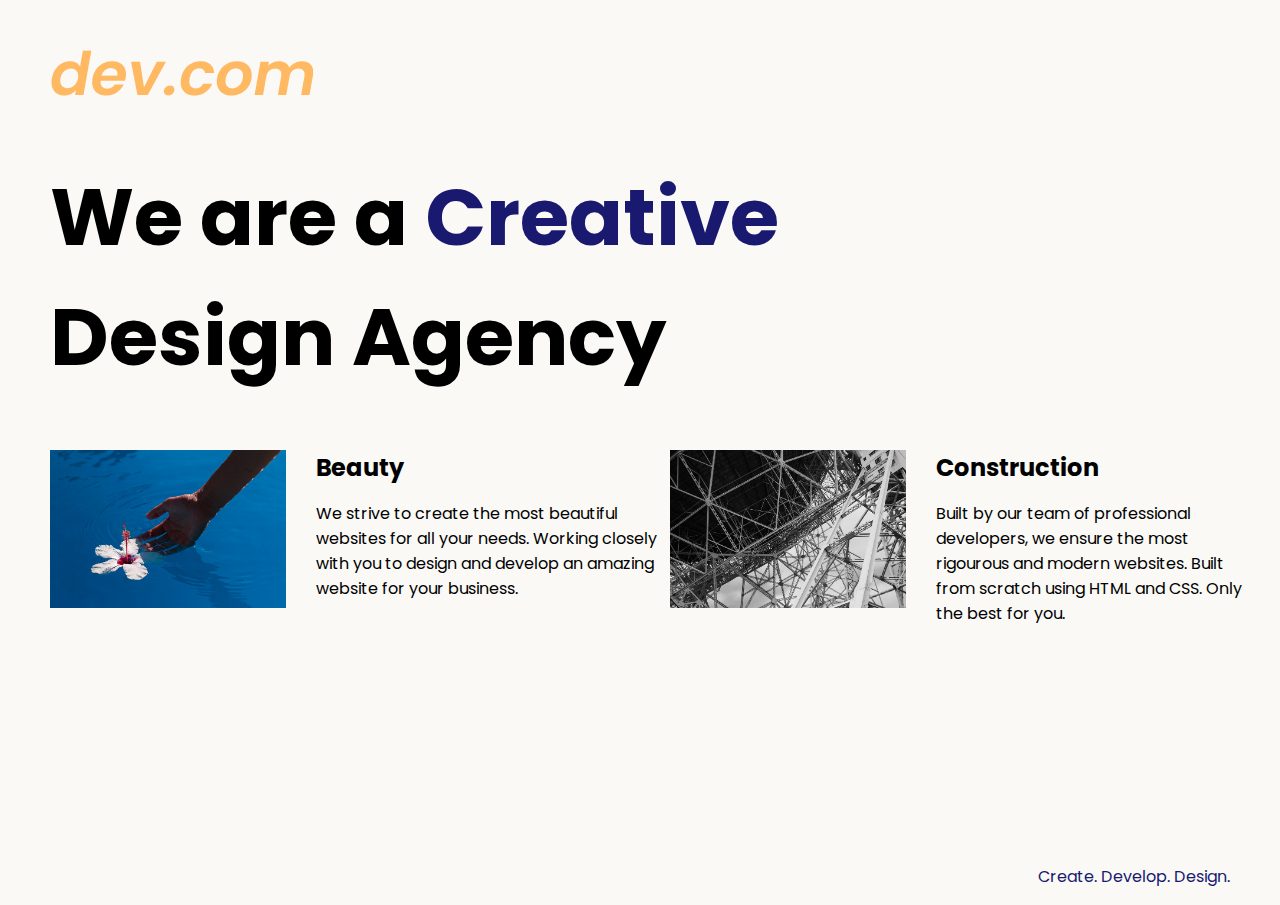
<file: index.html>
<!DOCTYPE html>
<html lang="en">

<head>
  <meta charset="UTF-8">
  <meta name="viewport" content="width=device-width, initial-scale=1.0">
  <title>Agency</title>
  <link rel="stylesheet" href="./style.css">
  <link rel="preconnect" href="https://fonts.googleapis.com">
  <link rel="preconnect" href="https://fonts.gstatic.com" crossorigin>
  <link href="https://fonts.googleapis.com/css2?family=Poppins:wght@400;700&display=swap" rel="stylesheet">
</head>

<body>
  <div class="main">
    <img class="logo" src="./assets/images/logo.png" alt="logo">
    <h1>We are a <span>Creative</span> Design Agency</h1>
    <div class="left-card">
      <img class="tile-image" src="./assets/images/beautiful.jpg" alt="hand and flower in water">
      <h2 class="card-title">Beauty</h2>
      <p class="card-text">We strive to create the most beautiful websites for all your needs. Working closely with you to design and develop an amazing website for your business.</p>
    </div>

    <div class="right-card">
      <img id="tile2" class="tile-image" src="./assets/images/construction.jpg" alt="metal structure">
      <h2 class="card-title">Construction</h2>
      <p class="card-text">Built by our team of professional developers, we ensure the most rigourous and modern websites. Built from
      scratch using HTML and CSS. Only the best for you.</p>
    </div>

  </div>
  <footer>
    <p>Create. Develop. Design.</p>
  </footer>
</body>

</html>
</file>
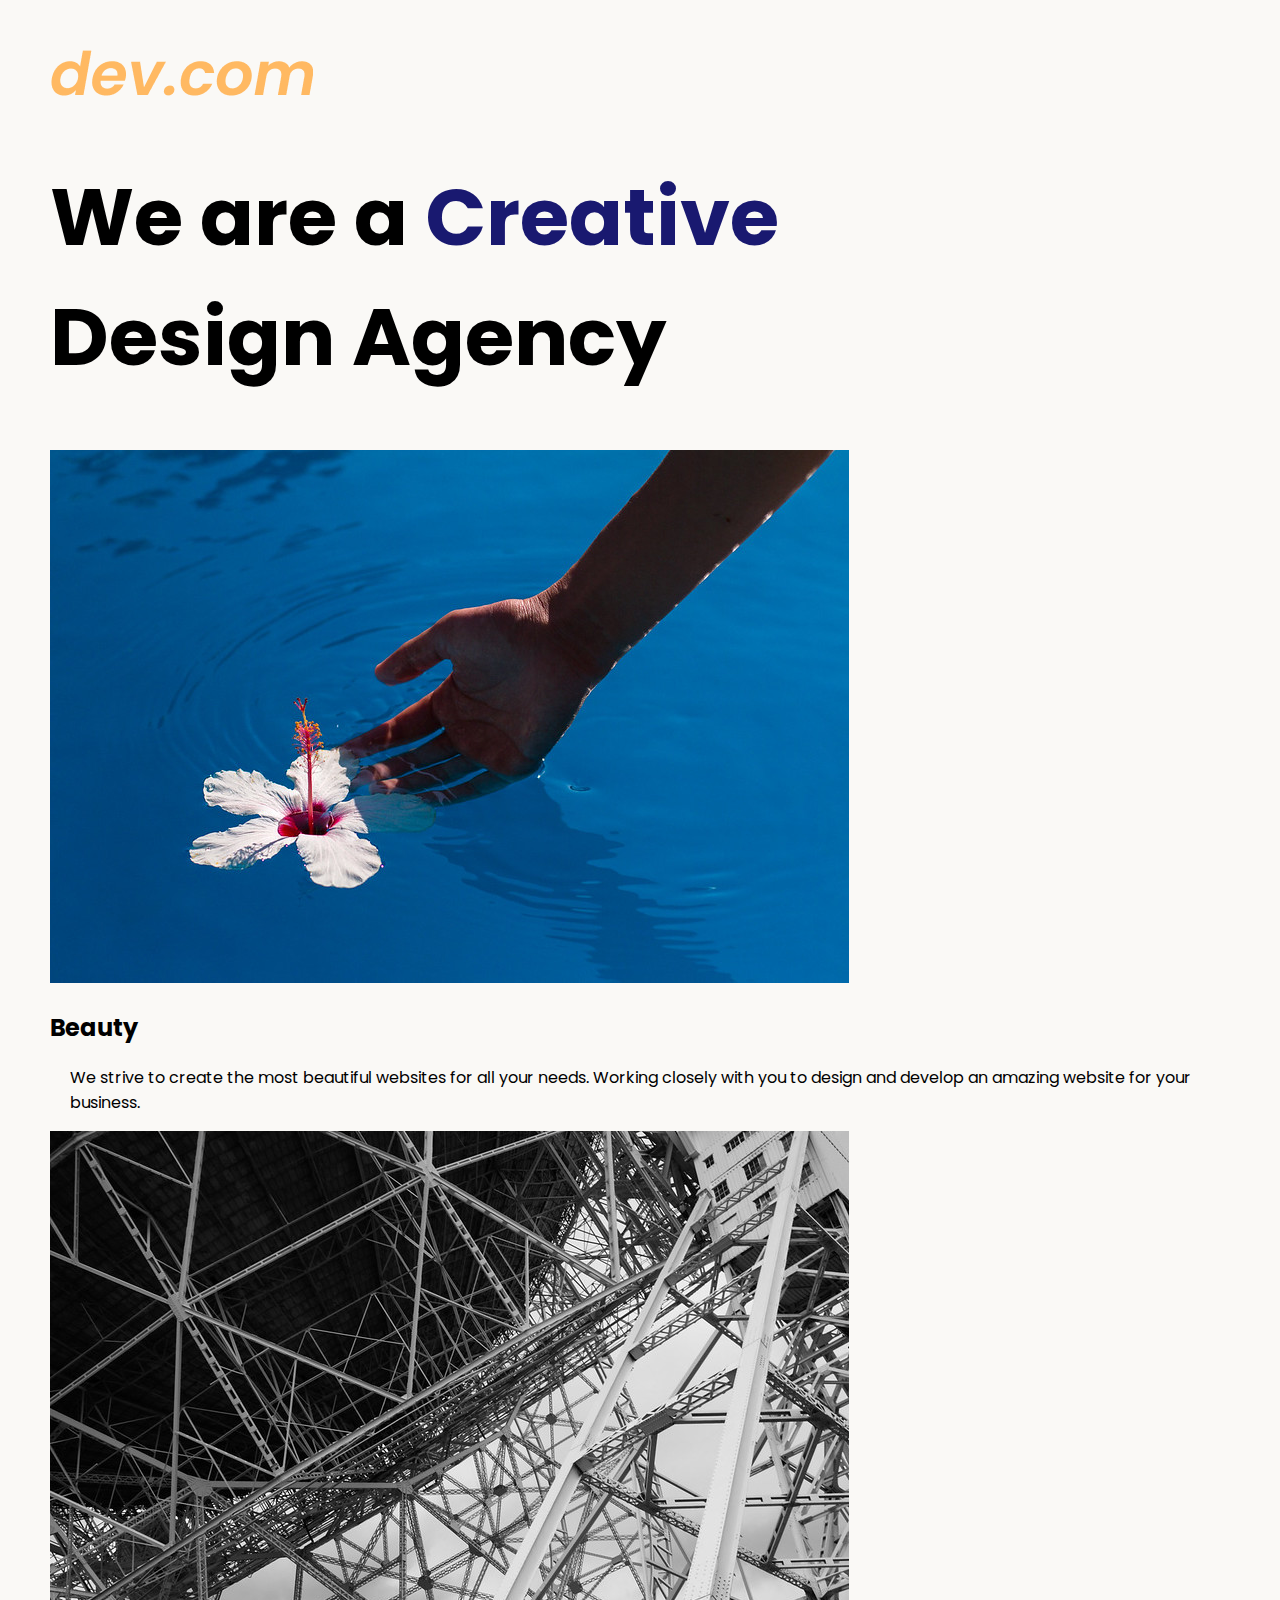
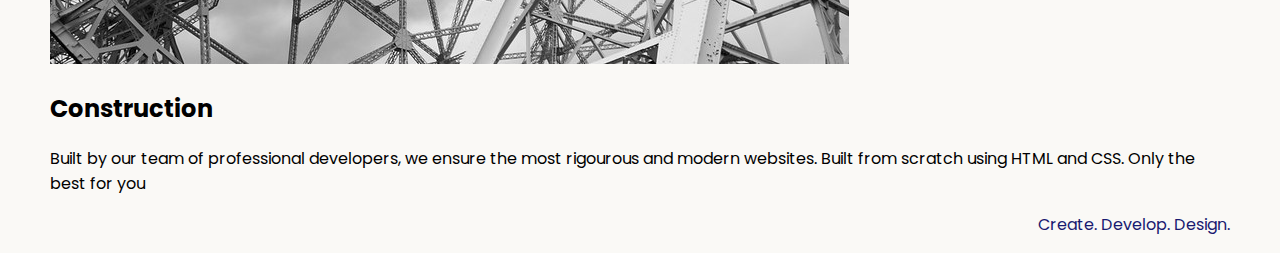
<file: Trial.html>
<!DOCTYPE html>
<html>
<head>
	<meta charset="utf-8">
	<meta name="viewport" content="width=device-width, initial-scale=1">
	<title>Agency</title>
	<link rel="stylesheet" href="./style.css">
  	<link rel="preconnect" href="https://fonts.googleapis.com">
  	<link rel="preconnect" href="https://fonts.gstatic.com" crossorigin>
  	<link href="https://fonts.googleapis.com/css2?family=Poppins:wght@400;700&display=swap" rel="stylesheet">
</head>
<body>
	<div class="main">
		<img src="assets\images\logo.png" alt="logo">
		<h1>We are a <span>Creative</span> Design Agency</h1>
		<div class="beauty">
			<img id="beauty" src="assets\images\beautiful.jpg" alt="Beauty">
			<h2>Beauty</h2>
			<p class="card-text">We strive to create the most beautiful websites for all your needs. Working closely with you
	        to
	        design and
	        develop an amazing website for your business.</p>
        </div>
        <div class="construction">
        	<img id="const" src="assets\images\construction.jpg" alt="construction">
        	<h2>Construction</h2>
        	<p class="card-text2">Built by our team of professional developers, we ensure the most rigourous and modern websites. Built from
        	scratch using HTML and CSS. Only the best for you</p>
        </div>
        <footer><p>Create. Develop. Design.</p></footer>
	</div>	

</body>
</html>
</file>
<file: style.css>
body {
  font-family: "Poppins", sans-serif;
  margin: 50px 50px 0 50px;
  background-color: #faf9f6;
  display: flex;
  flex-direction: column;
  min-height: 95vh;
}
.main {
  flex: 1;
}

h1 {
  font-size: 5rem;
  width: 70%;
}

footer {
  text-align: right;
  color: midnightblue;
}

h1 span {
  color: midnightblue;
}

.left-card {
  display: inline-block;
  width: 50%;
}

.tile-image {
  width: 40%;
  float: left;
  padding-right: 30px;
}

.card-title {
  display: inline;
}

.card-text {
  display: block;
  width: 100%;
  padding-left: 20px;
  unicode-bidi: isolate;
}

.right-card {
  float: right;
  display: inline-block;
  width: 50%;
}

#tile2 {
  padding-left: 30px;
}

@media (max-width: 680px) {
  .logo {
    width: 100px;
  }

  h1 {
  font-size: 3.5rem;
  text-align: center;
  }

  .right-card {
  text-align: justify;
  display: block;
  width: 100%;
  margin-bottom: 30px;
  }

  .left-card {
  text-align: justify;
  display: block;
  width: 100%;
  margin-bottom: 30px;
  }

  .tile-image {
  width: 100%;
  margin-bottom: 10px;
  display: inline;
  object-fit: cover;
  }
}
</file>
